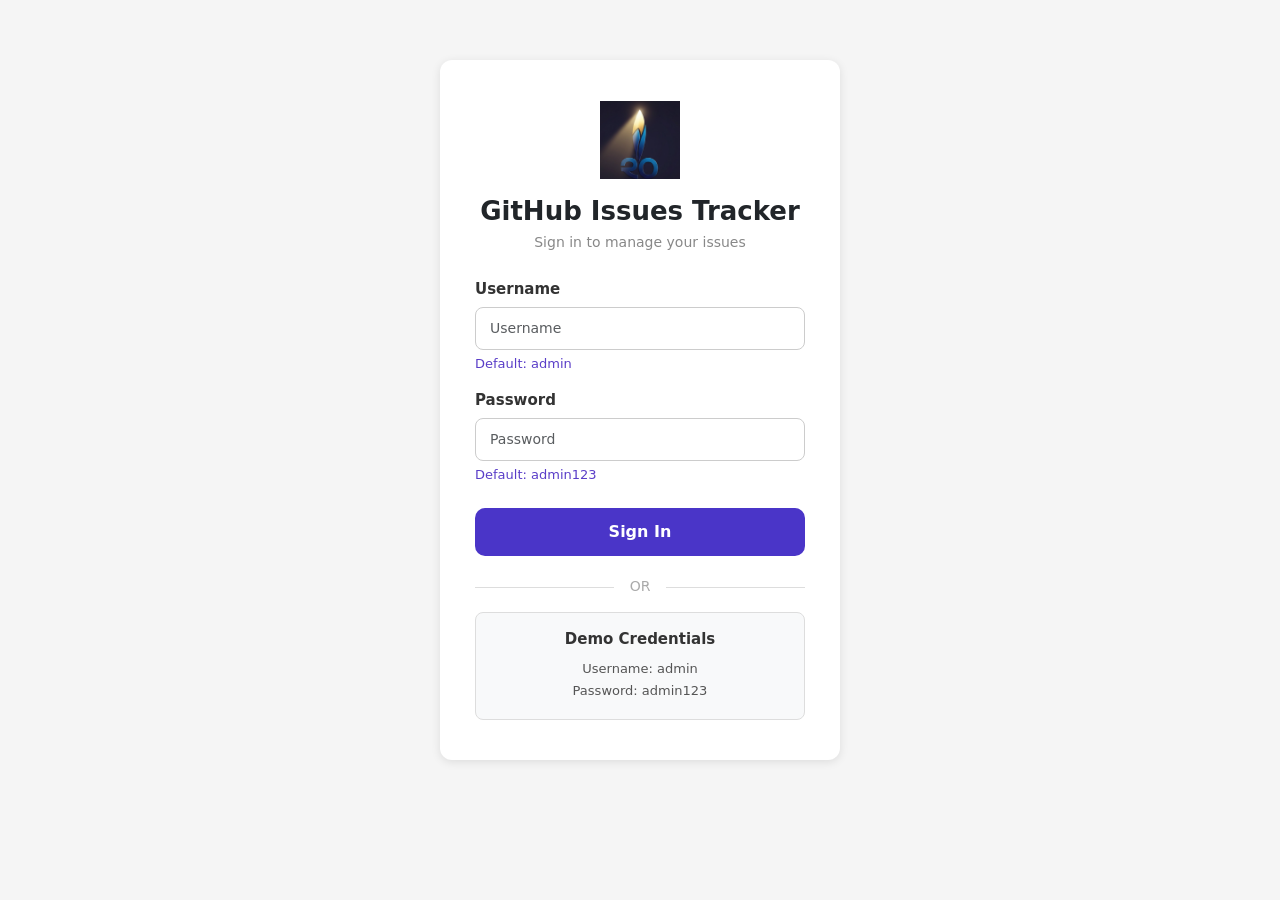
<file: index.html>
<!DOCTYPE html>
<html lang="en">
<head>
    <meta charset="UTF-8">
    <meta name="viewport" content="width=device-width, initial-scale=1.0">
    <title>Login Page</title>
    <link rel="stylesheet" href="https://cdn.jsdelivr.net/npm/bootstrap@5.3.0/dist/css/bootstrap.min.css">
    <link rel="stylesheet" href="style.css">
</head>
<body>

    <div class="login-box">

        <div class="text-center mb-3">
            <img src="logo.jpg" class="login-logo" alt="" onerror="this.style.display='none'">
        </div>

        <h3 class="text-center login-title">GitHub Issues Tracker</h3>
        <p class="text-center login-subtitle">Sign in to manage your issues</p>

        <div class="mb-3">
            <label class="login-label">Username</label>
            <input type="text" class="form-control login-input" id="username" placeholder="Username">
            <small class="default-hint">Default: admin</small>
        </div>

        <div class="mb-3">
            <label class="login-label">Password</label>
            <input type="password" class="form-control login-input" id="password" placeholder="Password">
            <small class="default-hint">Default: admin123</small>
        </div>

        <button class="btn login-btn w-100 mt-2" onclick="doLogin()">Sign In</button>

        <p class="text-danger mt-2" id="errorMsg" style="display:none;">Wrong username or password!</p>

        <div class="or-divider">
            <span>OR</span>
        </div>

        <div class="demo-box mt-2">
            <p class="demo-title">Demo Credentials</p>
            <p class="demo-info">Username: admin</p>
            <p class="demo-info">Password: admin123</p>
        </div>

    </div>

    <script>
        function doLogin() {

            //input field theke value nibo
            var u = document.getElementById("username").value
            var p = document.getElementById("password").value

            //check korbo username r password thik ache kina
            if (u == "admin" && p == "admin123") {

                //localstorage e rakhi je logged in
                localStorage.setItem("loggedIn", "true")

                //dashboard e pathabo
                window.location.href = "dashboard.html"

            } else {

                document.getElementById("errorMsg").style.display = "block"

            }
        }
    </script>

</body>
</html>
</file>
<file: style.css>
body {
    background-color: #f5f5f5;
}

.login-box {
    width: 400px;
    background-color: white;
    
    padding: 40px 35px;
    
    border-radius: 12px;
    
    margin: 60px auto;
    box-shadow: 0 2px 10px rgba(0, 0, 0, 0.1);
}

/* login page er logo */
.login-logo {
    
    width: 80px;
    height: 80px;
    object-fit: contain;
    
}

.login-title {
    
    font-weight: 800;
    font-size: 26px;
    margin-bottom: 5px;
}

.login-subtitle {
    color: #888;
    font-size: 14px;
    
    margin-bottom: 25px;
}

/* input er uporer label */
.login-label {
    font-weight: 700;
    font-size: 15px;
    display: block;
    margin-bottom: 6px;
    color: #333;
}

.login-input {
    
    border: 1px solid #ccc;
    border-radius: 8px;
    
    padding: 10px 14px;
    
    font-size: 14px;
}

.login-input:focus {
    border-color: #5a3ec8;
    box-shadow: 0 0 0 3px rgba(90, 62, 200, 0.1);
    outline: none;
}

/* input er niche */
.default-hint {
    
    color: #5a3ec8;
    
    font-size: 13px;
    margin-top: 4px;
    
    display: block;
}

/* sign in button */
.login-btn {
    background-color: #4a35c8;
    color: white;
    font-size: 16px;
    padding: 12px;
    border-radius: 10px;
    border: none;
    font-weight: 600;
}

.login-btn:hover {
    background-color: #3a28a0;
    color: white;
}

/* or er dui pashe line */
.or-divider {
    
    text-align: center;
    
    margin: 20px 0 15px 0;
    position: relative;
    color: #aaa;
    
    font-size: 14px;
}

.or-divider::before {
    content: "";
    position: absolute;
    top: 50%;
    left: 0;
    width: 42%;
    height: 1px;
    background-color: #ddd;
}

.or-divider::after {
    content: "";
    
    position: absolute;
    top: 50%;
    
    right: 0;
    
    width: 42%;
    height: 1px;
    background-color: #ddd;
}


.demo-box {
    background-color: #f8f9fa;
    border: 1px solid #ddd;
    border-radius: 8px;
    padding: 15px;
    text-align: center;
}

.demo-title {
    font-size: 15px;
    font-weight: 600;
    color: #333;
    
    margin-bottom: 8px;
}

.demo-info {
    
    font-size: 13px;
    
    color: #555;
    margin-bottom: 3px;
}


/* dashboard er tab section */

.tab-section {
    
    background-color: white;
    padding: 15px 20px;
    
    border-radius: 8px;
    
    box-shadow: 0 1px 4px rgba(0,0,0,0.1);
}


.issue-card {
    background-color: white;
    
    border-radius: 8px;
    padding: 15px;
    box-shadow: 0 1px 5px rgba(0, 0, 0, 0.1);
    
    cursor: pointer;
    height: 100%;
    
    border-top: 4px solid #ccc;
}

.issue-card:hover {
    box-shadow: 0 4px 12px rgba(0, 0, 0, 0.2);
}

/* open card er upore green line */
.open-card {
    border-top: 4px solid #28a745 !important;
}

/* closed card er upore purple line */
.closed-card {
    border-top: 4px solid #6f42c1 !important;
}

.issue-card h6 {
    font-size: 14px;
    font-weight: bold;
    margin-bottom: 8px;
}

.card-description {
    font-size: 13px;
    color: #666;
    margin-bottom: 10px;
    
    overflow: hidden;
    display: -webkit-box;
    
    -webkit-line-clamp: 2;
    -webkit-box-orient: vertical;
}

.card-info {
    font-size: 12px;
    color: #888;
    margin-bottom: 3px;
}


.open-badge {
    background-color: #28a745;
    color: white;
    padding: 2px 10px;

    
    border-radius: 12px;
    font-size: 12px;
}


.closed-badge {
    background-color: #6f42c1;
    color: white;
    padding: 2px 10px;
    border-radius: 12px;
    font-size: 12px;
}

/* label pill jemon bug, help wanted */
.label-pill {
    background-color: #fff0f0;
    color: #c0392b;
    border: 1px solid #f5c6cb;
    border-radius: 20px;
    
    padding: 2px 8px;
    
    font-size: 11px;
    
    margin-right: 3px;
    display: inline-block;
    margin-bottom: 3px;
}

/* priority pill */
.priority-pill {
    padding: 2px 10px;
    
    border-radius: 20px;
    font-size: 11px;
    
    font-weight: bold;
    
    border: 1px solid;
}

.priority-high {
    background-color: #fff0f0;
    color: #c0392b;
    border-color: #f5c6cb;
}

.priority-medium {
    background-color: #fff8e1;
    color: #d68910;
    
    border-color: #ffeaa7;
}

.priority-low {
    background-color: #f0fff4;
    
    color: #27ae60;
    border-color: #c3e6cb;
}


/* modal er style */

.modal-title {
    font-weight: 700;
    font-size: 18px;
}

/* modal er open badge */
.modal-open-badge {
    background-color: #28a745;
    color: white;
    padding: 5px 16px;
    border-radius: 20px;
    
    font-size: 13px;
    font-weight: 500;
    
    margin-right: 8px;
}

/* modal er closed badge */
.modal-closed-badge {
    background-color: #6f42c1;
    color: white;
    
    padding: 5px 16px;
    
    border-radius: 20px;
    
    font-size: 13px;
    font-weight: 500;
    margin-right: 8px;
}

/* badge r author er row */

.modal-top-row {
    display: flex;
    align-items: center;
    margin-bottom: 14px;
    
    flex-wrap: wrap;
    gap: 6px;
}

.modal-opened-info {
    color: #666;
    font-size: 13px;
}

.modal-labels-row {
    margin-bottom: 14px;
}

/* modal er label pill */
.modal-label-pill {
    background-color: #fde8e8;
    color: #c0392b;
    border: 1px solid #f5c6cb;
    border-radius: 20px;
    padding: 4px 12px;
    font-size: 13px;
    margin-right: 6px;
    display: inline-block;
}

.modal-desc {
    color: #666;
    font-size: 14px;
    
    line-height: 1.6;
    margin-bottom: 18px;
}

/* assignee r priority er grey box */
.modal-info-box {
    background-color: #f2f3f5;
    border-radius: 10px;
    padding: 16px 20px;
    
    display: flex;
    gap: 40px;
    margin-bottom: 14px;
}

.modal-info-item {
    display: flex;
    flex-direction: column;
    gap: 6px;
}

.modal-info-label {
    color: #888;
    font-size: 13px;
}

.modal-info-value {
    font-weight: 700;
    font-size: 15px;
    
    margin-bottom: 0;
}

/* box er niche extra info row */
.modal-extra-info {
    display: flex;
    justify-content: space-between;
    font-size: 12px;
    color: #999;
    margin-top: 4px;
}


.modal-footer .btn-secondary {
    background-color: #4a35c8;
    
    border-color: #4a35c8;
    color: white;
    padding: 10px 30px;
    
    border-radius: 10px;
    font-weight: 500;
}

.modal-footer .btn-secondary:hover {
    background-color: #3a28a0;
    border-color: #3a28a0;
}
</file>
